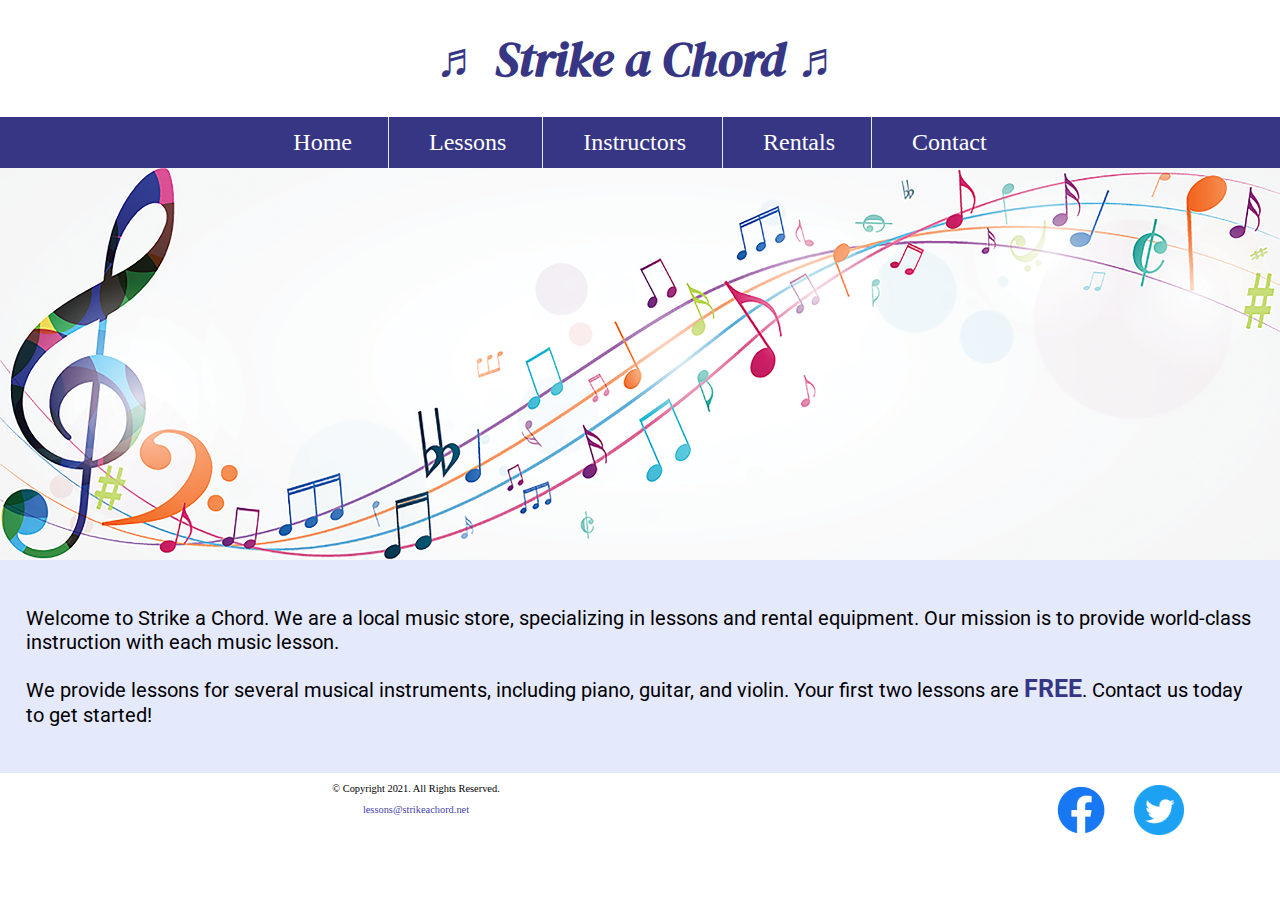
<file: index.html>
<!DOCTYPE html>
<!-- 
	Student Name: Nolan Lewandowski
	File Name: index.html
	Today's Date: May 7, 2021
 -->
<html lang="en">
<head>
	<title>Music Lessons - Rentals | Strike a Chord</title>
	<meta charset="utf-8">
	<meta name="description" content="Strike a Chord specializes in music lessons and music rental equipment.">
    <link rel="stylesheet" href="css/styles.css">
    <meta name="viewport" content="width=device-width, initial-scale=1.0">
    <link href="https://fonts.googleapis.com/css?family=DM+Serif+Display:400i|Roboto&display=swap" rel="stylesheet">
    <link rel="shortcut icon" href="images/favicon.ico">
	<link rel="icon" type="image/png" sizes="32x32" href="images/favicon-32.png">
    <link rel="apple-touch-icon" sizes="180x180" href="images/apple-touch-icon.png">
	<link rel="icon" sizes="192x192" href="images/android-chrome-192.png">
</head>
<body>

	<!-- Mobile Nav -->
	<nav class="mobile-nav">
		<div id="menu-links">
			<a href="index.html">Home</a>
			<a href="lessons.html">Lessons</a>
			<a href="instructors.html">Instructors</a>
			<a href="rentals.html">Rentals</a>
			<a href="contact.html">Contact Us</a>
		</div>
		<a class="menu-icon" onclick="hamburger()">
			<div>&#9776;</div>
		</a>
    </nav>

	<header>
        <h1> <span class="tab-desk symbol">&#9836;</span> Strike a Chord <span class="tab-desk symbol">&#9836;</span> </h1>
	</header>
	
	<nav class="tab-desk">
		<ul>
            <li><a href="index.html">Home</a></li>  
            <li><a href="lessons.html">Lessons</a></li>   
            <li><a href="instructors.html">Instructors</a></li>    
            <li><a href="rentals.html">Rentals</a></li>    
            <li><a href="contact.html">Contact</a></li>
        </ul>
	</nav>
    
    <!-- Hero Image -->
    <div id="hero" class="tab-desk">
        <img src="images/music-notes.png" alt="colorful music notes">
    </div>
	
	<!-- Use the main area to add the main content to the webpage -->
	<main>
		
        <div id="intro">
            
            <p>Welcome to Strike a Chord. We are a local music store, specializing in lessons and rental equipment. Our mission is to provide world-class instruction with each music lesson.</p>

            <p>We provide lessons for several musical instruments, including piano, guitar, and violin. Your first two lessons are <span class="action">FREE</span>. Contact us today to get started!</p>
            
        </div>
		
	</main>
	
	<footer>

		<div class="copyright">
			<p>&copy; Copyright 2021. All Rights Reserved.</p>
			<p><a href="mailto:lessons@strikeachord.net">lessons@strikeachord.net</a></p>
		</div>

		<div class="social">
			<a href="https://www.facebook.com" target="_blank"><img src="images/facebook-logo.png" alt="Facebook logo"></a>
			<a href="https://www.twitter.com" target="_blank"><img src="images/twitter-logo.png" alt="Twitter logo"></a>
		</div>

	</footer>
	<script src="scripts/script.js"></script>
</body>
</html>
</file>
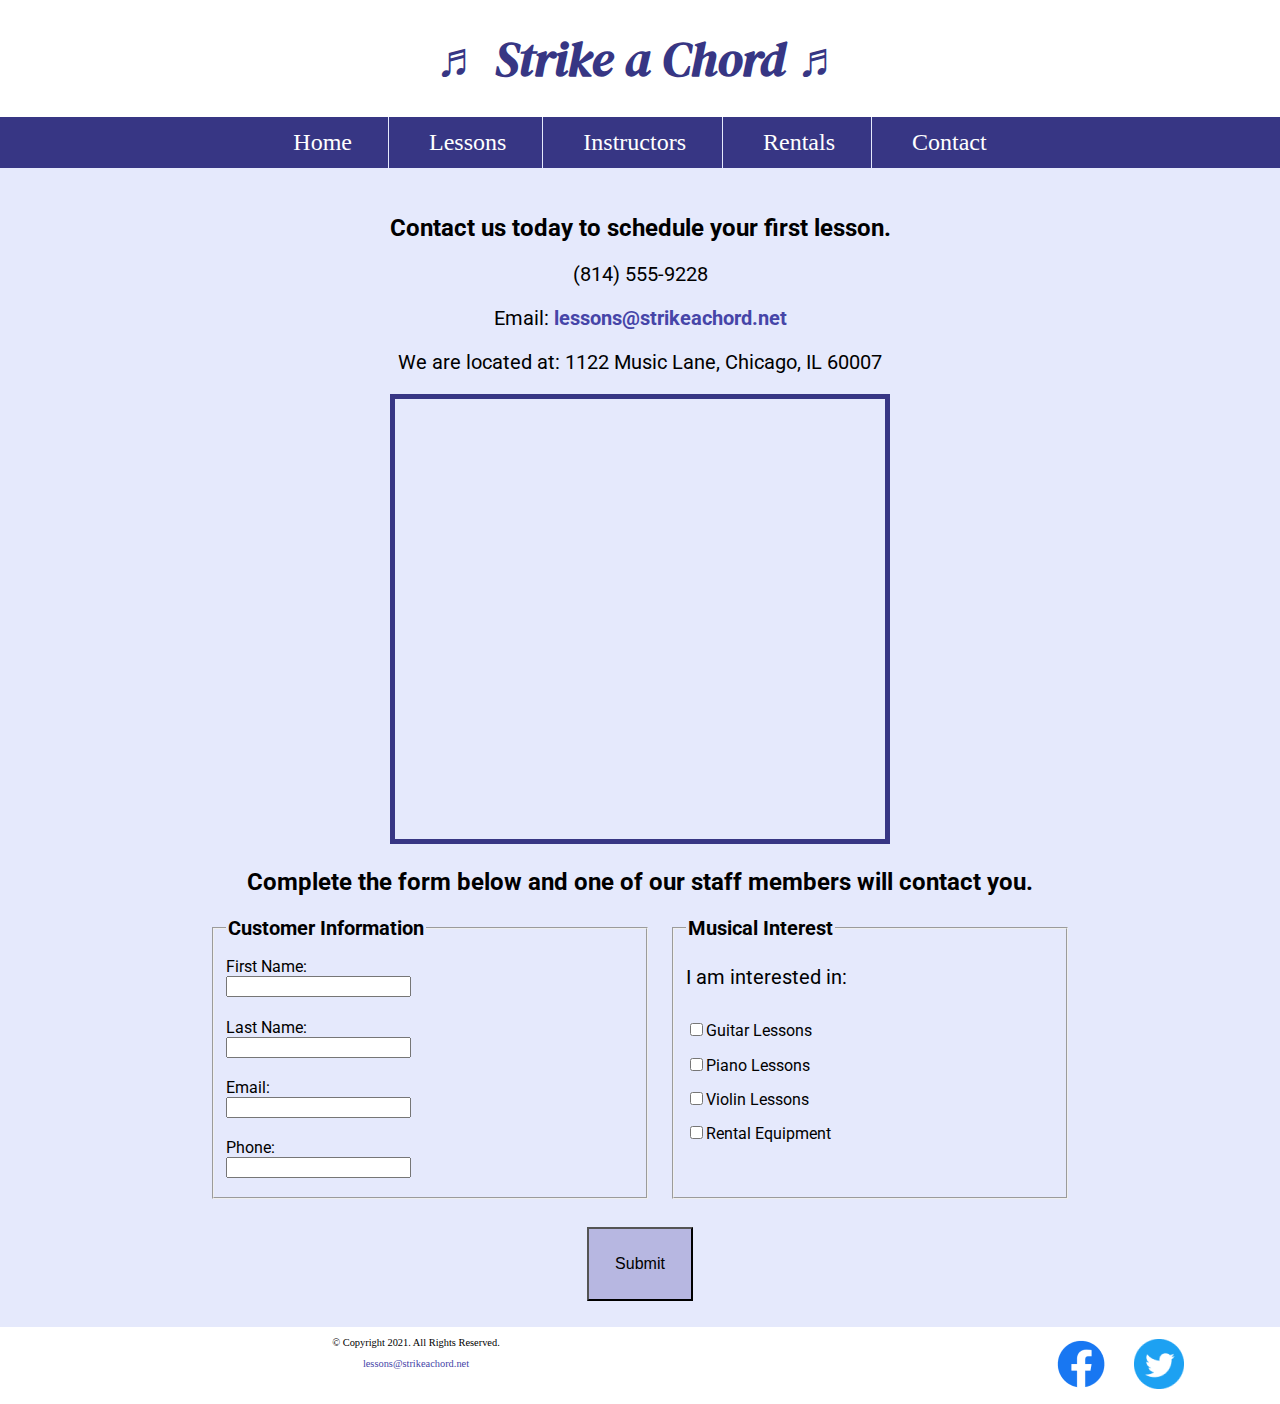
<file: contact.html>
<!DOCTYPE html>
<!-- 
	Student Name: Maria Cruz
	File Name: contact.html
	Today's Date: May 20, 2021
 -->
<html lang="en">
<head>
	<title>Location | Strike a Chord</title>
	<meta charset="utf-8">
    <meta name="description" content="Contact us at (814) 555-9228 or visit us at 1122 Music Lane, Chicago, IL for more information.">
    <link rel="stylesheet" href="css/styles.css">
    <meta name="viewport" content="width=device-width, initial-scale=1.0">
    <link href="https://fonts.googleapis.com/css?family=DM+Serif+Display:400i|Roboto&display=swap" rel="stylesheet">
    <link rel="shortcut icon" href="images/favicon.ico">
	<link rel="icon" type="image/png" sizes="32x32" href="images/favicon-32.png">
    <link rel="apple-touch-icon" sizes="180x180" href="images/apple-touch-icon.png">
	<link rel="icon" sizes="192x192" href="images/android-chrome-192.png">
</head>
<body>

	<!-- Mobile Nav -->
	<nav class="mobile-nav">
		<div id="menu-links">
			<a href="index.html">Home</a>
			<a href="lessons.html">Lessons</a>
			<a href="instructors.html">Instructors</a>
			<a href="rentals.html">Rentals</a>
			<a href="contact.html">Contact Us</a>
		</div>
		<a class="menu-icon" onclick="hamburger()">
			<div>&#9776;</div>
		</a>
    </nav>
    
    <header>
		<h1> <span class="tab-desk">&#9836;</span> Strike a Chord <span class="tab-desk">&#9836;</span> </h1>
	</header>
	
	<nav class="tab-desk">
		<ul>
            <li><a href="index.html">Home</a></li>  
            <li><a href="lessons.html">Lessons</a></li>   
            <li><a href="instructors.html">Instructors</a></li>    
            <li><a href="rentals.html">Rentals</a></li>    
            <li><a href="contact.html">Contact</a></li>
        </ul>
	</nav>
	
	<!-- Use the main area to add the main content to the webpage -->
	<main>
        
        <div id="contact">
            
            <h2>Contact us today to schedule your first lesson.</h2>
            <p class="tel-link mobile"><a href="tel:8145559228">(814) 555-9228</a></p>
            <p class="tab-desk">(814) 555-9228</p>
            <p>Email: <a href="mailto:lessons@strikeachord.net" class="email-link">lessons@strikeachord.net</a></p>
            <p>We are located at: 1122 Music Lane, Chicago, IL 60007</p>
            
            <iframe src="https://www.google.com/maps/embed?pb=!1m18!1m12!1m3!1d380513.7160580949!2d-88.01215278051977!3d41.83339249282865!2m3!1f0!2f0!3f0!3m2!1i1024!2i768!4f13.1!3m3!1m2!1s0x880e2c3cd0f4cbed%3A0xafe0a6ad09c0c000!2sChicago%2C+IL!5e0!3m2!1sen!2sus!4v1558660826146!5m2!1sen!2sus" width="600" height="450" class="map" allowfullscreen></iframe>
        
        </div>
        
        <div id="form">
                
                <h2>Complete the form below and one of our staff members will contact you.</h2> 
            
                <form class="form-grid"><!-- Start Form -->
                    
                    <fieldset>
                        <legend>Customer Information</legend>
                        <label for="fName">First Name:</label>
                        <input type="text" name="fName" id="fName">

                        <label for="lName">Last Name:</label>
                        <input type="text" name="lName" id="lName"> 
                        
                        <label for="email">Email:</label>
                        <input type="email" name="email" id="email">
                        
                        <label for="phone">Phone:</label>
                        <input type="tel" id="phone" name="phone">
                    </fieldset>
                    
                    <fieldset>
                        <legend>Musical Interest</legend>
                        <p>I am interested in:</p>
                            
                        <label for="guitarles"><input type="checkbox" name="interest" id="guitarles" value="Guitar Lessons">Guitar Lessons</label>

                        <label for="pianoles"><input type="checkbox" name="interest" id="pianoles" value="Piano Lessons">Piano Lessons</label>

                        <label for="violinles"><input type="checkbox" name="interest" id="violinles" value="Violin Lessons">Violin Lessons</label>
                        
                        <label for="rent"><input type="checkbox" name="interest" id="rent" value="Rental Equipment">Rental Equipment</label>
                        
                    </fieldset>
                    
                    <input type="submit" id="submit" value="Submit" class="btn">
                    
                </form>
            
            </div>
        
	</main>
	
	<footer>

		<div class="copyright">
			<p>&copy; Copyright 2021. All Rights Reserved.</p>
			<p><a href="mailto:lessons@strikeachord.net">lessons@strikeachord.net</a></p>
		</div>

		<div class="social">
			<a href="https://www.facebook.com" target="_blank"><img src="images/facebook-logo.png" alt="Facebook logo"></a>
			<a href="https://www.twitter.com" target="_blank"><img src="images/twitter-logo.png" alt="Twitter logo"></a>
		</div>

	</footer>
	<script src="scripts/script.js"></script>
</body>
</html>
</file>
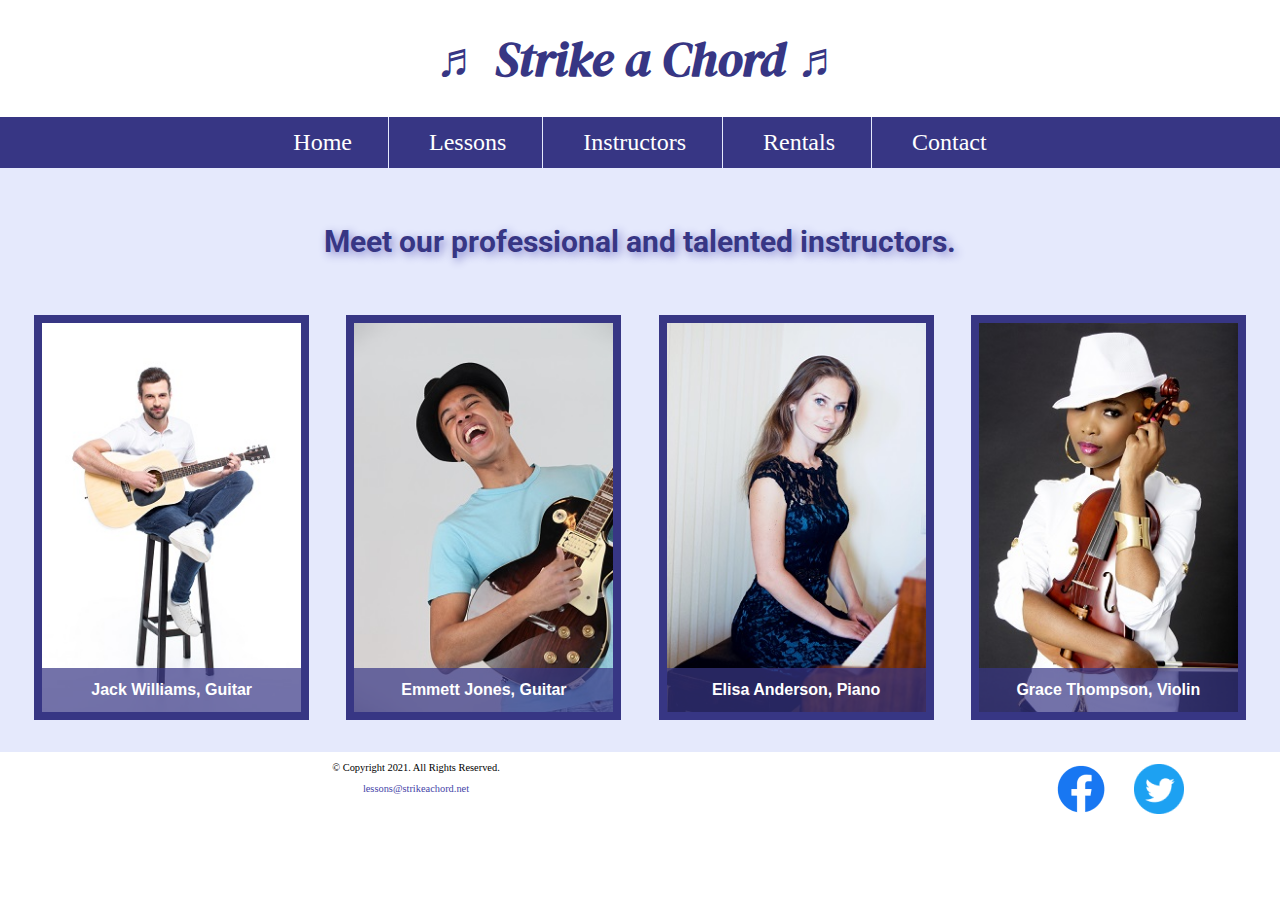
<file: instructors.html>
<!DOCTYPE html>
<!-- 
	Student Name: Maria Cruz
	File Name: instructors.html
	Today's Date: July 27, 2021
 -->
<html lang="en">
<head>
	<title>Instructors | Strike a Chord</title>
	<meta charset="utf-8">
    <meta name="description" content="Our instructors are knowledgeable and professional.">
    <link rel="stylesheet" href="css/styles.css">
    <meta name="viewport" content="width=device-width, initial-scale=1.0">
    <link href="https://fonts.googleapis.com/css?family=DM+Serif+Display:400i|Roboto&display=swap" rel="stylesheet">
    <link rel="shortcut icon" href="images/favicon.ico">
	<link rel="icon" type="image/png" sizes="32x32" href="images/favicon-32.png">
    <link rel="apple-touch-icon" sizes="180x180" href="images/apple-touch-icon.png">
	<link rel="icon" sizes="192x192" href="images/android-chrome-192.png">
</head>
<body>

	<!-- Mobile Nav -->
	<nav class="mobile-nav">
		<div id="menu-links">
			<a href="index.html">Home</a>
			<a href="lessons.html">Lessons</a>
			<a href="instructors.html">Instructors</a>
			<a href="rentals.html">Rentals</a>
			<a href="contact.html">Contact Us</a>
		</div>
		<a class="menu-icon" onclick="hamburger()">
			<div>&#9776;</div>
		</a>
    </nav>
    
    <header>
		<h1> <span class="tab-desk">&#9836;</span> Strike a Chord <span class="tab-desk">&#9836;</span> </h1>
	</header>
	
	<nav class="tab-desk">
		<ul>
            <li><a href="index.html">Home</a></li>  
            <li><a href="lessons.html">Lessons</a></li>   
            <li><a href="instructors.html">Instructors</a></li>    
            <li><a href="rentals.html">Rentals</a></li>    
            <li><a href="contact.html">Contact</a></li>
        </ul>
	</nav>
	
	<!-- Use the main area to add the main content to the webpage -->
	<main class="grid">
        
        <aside>
            <p>Meet our professional and talented instructors.</p>
        </aside>
        
        <figure>
            <img src="images/guitar-instructor.jpg" alt="guitar instructor">
            <figcaption>Jack Williams, Guitar</figcaption>
        </figure>
        
        <figure>
            <img src="images/electric-guitar-instructor.jpg" alt="guitar instructor">
            <figcaption>Emmett Jones, Guitar</figcaption>
        </figure>
        
        <figure>
            <img src="images/piano-instructor.jpg" alt="piano instructor">
            <figcaption>Elisa Anderson, Piano</figcaption>
        </figure>
        
        <figure>
            <img src="images/violin-instructor.jpg" alt="guitar instructor">
            <figcaption>Grace Thompson, Violin</figcaption>
        </figure>
        
	</main>
	
	<footer>

		<div class="copyright">
			<p>&copy; Copyright 2021. All Rights Reserved.</p>
			<p><a href="mailto:lessons@strikeachord.net">lessons@strikeachord.net</a></p>
		</div>

		<div class="social">
			<a href="https://www.facebook.com" target="_blank"><img src="images/facebook-logo.png" alt="Facebook logo"></a>
			<a href="https://www.twitter.com" target="_blank"><img src="images/twitter-logo.png" alt="Twitter logo"></a>
		</div>

	</footer>
	<script src="scripts/script.js"></script>
</body>
</html>
</file>
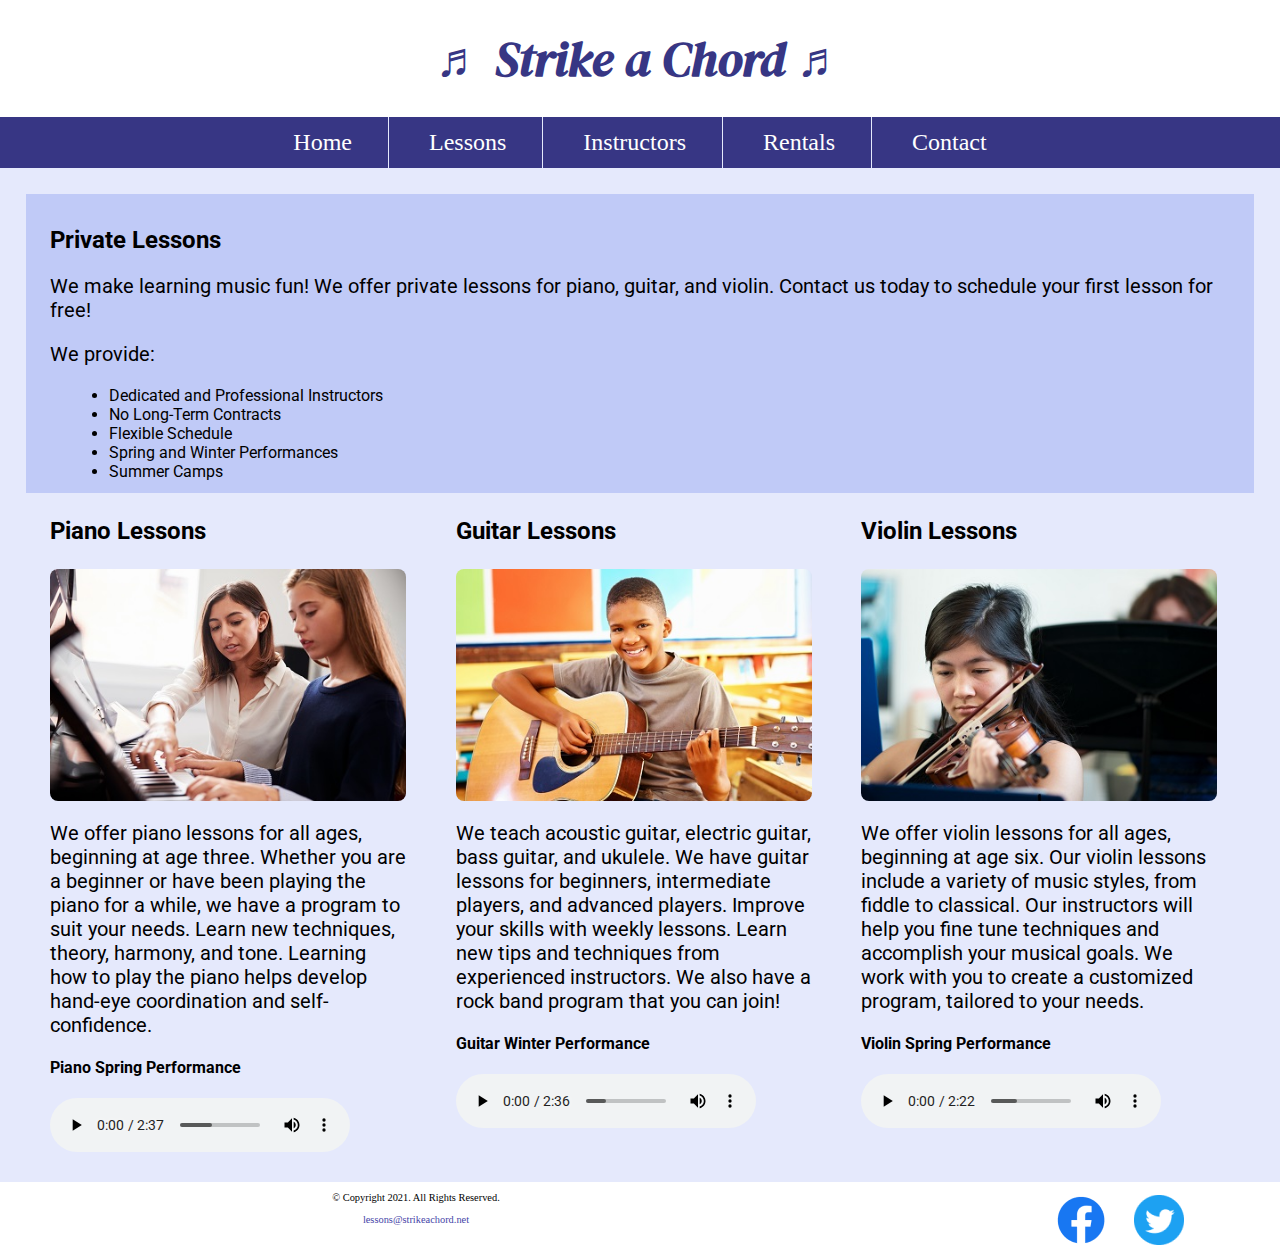
<file: lessons.html>
<!DOCTYPE html>
<!-- 
	Student Name: Maria Cruz
	File Name: lessons.html
	Today's Date: May 20, 2021
 -->
<html lang="en">
<head>
	<title>Piano, Guitar, Violin Lessons | Strike a Chord</title>
	<meta charset="utf-8">
    <meta name="description" content="We provide music lessons for piano, guitar, electric guitar, bass guitar, ukelele, and the violin. Your first two lessons are free.">
    <link rel="stylesheet" href="css/styles.css">
    <meta name="viewport" content="width=device-width, initial-scale=1.0">
    <link href="https://fonts.googleapis.com/css?family=DM+Serif+Display:400i|Roboto&display=swap" rel="stylesheet">
    <link rel="shortcut icon" href="images/favicon.ico">
	<link rel="icon" type="image/png" sizes="32x32" href="images/favicon-32.png">
    <link rel="apple-touch-icon" sizes="180x180" href="images/apple-touch-icon.png">
	<link rel="icon" sizes="192x192" href="images/android-chrome-192.png">
</head>
<body>

	<!-- Mobile Nav -->
	<nav class="mobile-nav">
		<div id="menu-links">
			<a href="index.html">Home</a>
			<a href="lessons.html">Lessons</a>
			<a href="instructors.html">Instructors</a>
			<a href="rentals.html">Rentals</a>
			<a href="contact.html">Contact Us</a>
		</div>
		<a class="menu-icon" onclick="hamburger()">
			<div>&#9776;</div>
		</a>
    </nav>
    
    <header>
		<h1> <span class="tab-desk">&#9836;</span> Strike a Chord <span class="tab-desk">&#9836;</span> </h1>
	</header>
	
	<nav class="tab-desk">
		<ul>
            <li><a href="index.html">Home</a></li>  
            <li><a href="lessons.html">Lessons</a></li>   
            <li><a href="instructors.html">Instructors</a></li>    
            <li><a href="rentals.html">Rentals</a></li>    
            <li><a href="contact.html">Contact</a></li>
        </ul>
	</nav>
	
	<!-- Use the main area to add the main content to the webpage -->
	<main>
        
        <section id="info">
            
            <h2>Private Lessons</h2>
            <p>We make learning music fun! We offer private lessons for piano, guitar, and violin. Contact us today to schedule your first lesson for free! </p>
            <p>We provide:</p>
            <ul>
                <li>Dedicated and Professional Instructors</li>
                <li>No Long-Term Contracts</li>
                <li>Flexible Schedule</li>
                <li>Spring and Winter Performances</li>
                <li>Summer Camps</li>
            </ul>
            
        </section>
        
        <section id="piano">
            
            <h3>Piano Lessons</h3>
            <img src="images/piano-lesson.jpg" alt="piano teacher and student sitting at a piano" class="round">
            <p>We offer piano lessons for all ages, beginning at age three. Whether you are a beginner or have been playing the piano for a while, we have a program to suit your needs. Learn new techniques, theory, harmony, and tone. Learning how to play the piano helps develop hand-eye coordination and self-confidence.</p>
            
            <h4>Piano Spring Performance</h4>
            <audio controls>
                <source src="media/piano.mp3" type="audio/mp3">
                <source src="media/piano.ogg" type="audio/ogg">
                <p>Your browser does not support the audio element.</p>
            </audio>
        
        </section>
        
        <section id="guitar">
            
            <h3>Guitar Lessons</h3>
            <img src="images/child-guitar.jpg" alt="child with a smile holding a guitar" class="round">
            <p>We teach acoustic guitar, electric guitar, bass guitar, and ukulele. We have guitar lessons for beginners, intermediate players, and advanced players. Improve your skills with weekly lessons. Learn new tips and techniques from experienced instructors. We also have a rock band program that you can join!</p>
            
            <h4>Guitar Winter Performance</h4>
            <audio controls>
                <source src="media/guitar.mp3" type="audio/mp3">
                <source src="media/guitar.ogg" type="audio/ogg">
                <p>Your browser does not support the audio element.</p>
            </audio>
        
        </section>
        
        <section id="violin">
            
            <h3>Violin Lessons</h3>
            <img src="images/woman-violin.jpg" alt="woman playing the violin" class="round">
            <p>We offer violin lessons for all ages, beginning at age six. Our violin lessons include a variety of music styles, from fiddle to classical. Our instructors will help you fine tune techniques and accomplish your musical goals. We work with you to create a customized program, tailored to your needs.</p>
            
            <h4>Violin Spring Performance</h4>
            <audio controls>
                <source src="media/violin.mp3" type="audio/mp3">
                <source src="media/violin.ogg" type="audio/ogg">
                <p>Your browser does not support the audio element.</p>
            </audio>
           
        </section>
        
	</main>
	
	<footer>

		<div class="copyright">
			<p>&copy; Copyright 2021. All Rights Reserved.</p>
			<p><a href="mailto:lessons@strikeachord.net">lessons@strikeachord.net</a></p>
		</div>

		<div class="social">
			<a href="https://www.facebook.com" target="_blank"><img src="images/facebook-logo.png" alt="Facebook logo"></a>
			<a href="https://www.twitter.com" target="_blank"><img src="images/twitter-logo.png" alt="Twitter logo"></a>
		</div>

	</footer>
	<script src="scripts/script.js"></script>
</body>
</html>
</file>
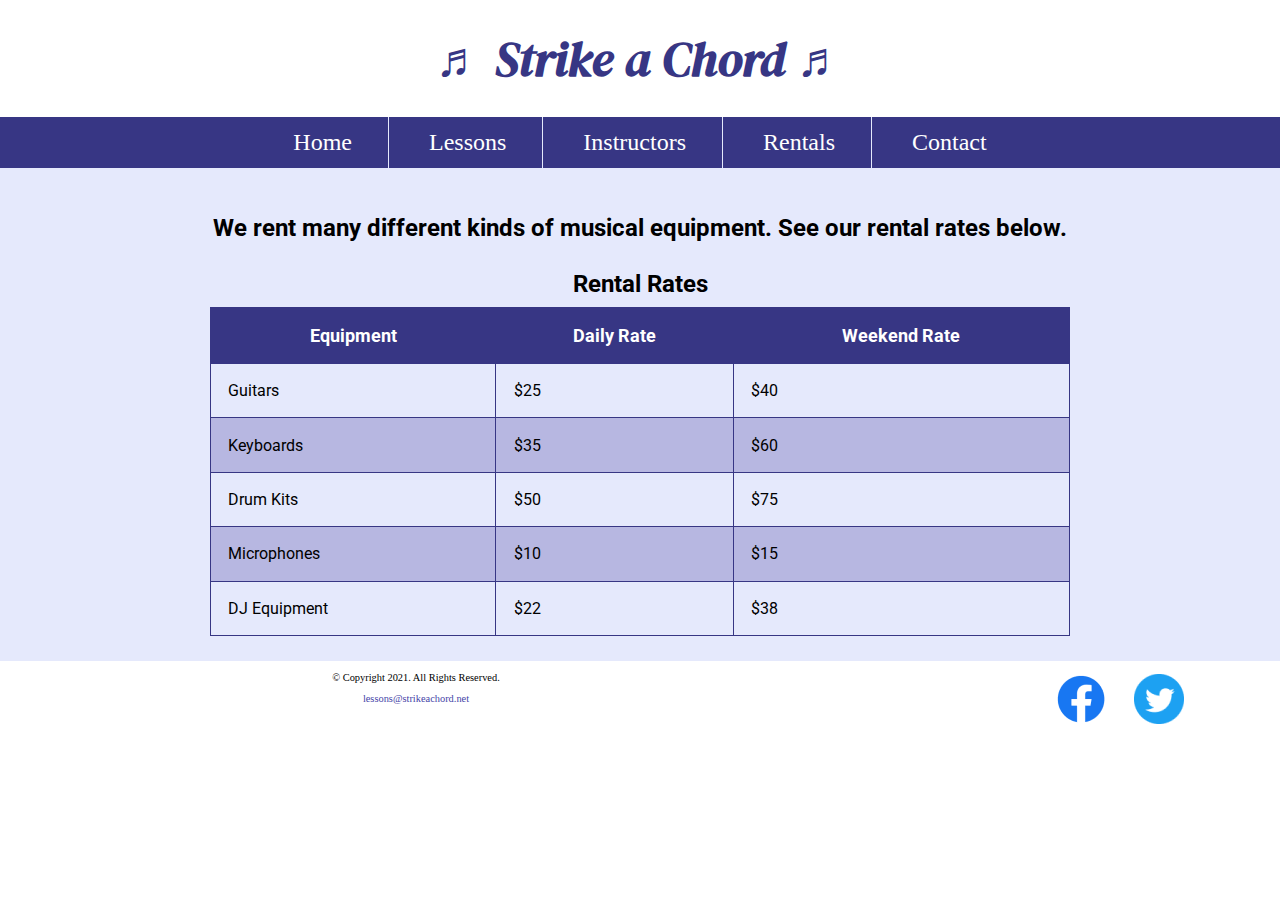
<file: rentals.html>
<!DOCTYPE html>
<!-- 
	Student Name: Maria Cruz
	File Name: rentals.html
	Today's Date: May 7, 2021
 -->
<html lang="en">
<head>
	<title>Music Rental Equipment | Strike a Chord</title>
	<meta charset="utf-8">
    <meta name="description" content="Need music rental equipment? We rent guitars, keyboards, drum kits, microphones, and DJ equipment.">
    <link rel="stylesheet" href="css/styles.css">
    <meta name="viewport" content="width=device-width, initial-scale=1.0">
    <link href="https://fonts.googleapis.com/css?family=DM+Serif+Display:400i|Roboto&display=swap" rel="stylesheet">
    <link rel="shortcut icon" href="images/favicon.ico">
	<link rel="icon" type="image/png" sizes="32x32" href="images/favicon-32.png">
    <link rel="apple-touch-icon" sizes="180x180" href="images/apple-touch-icon.png">
	<link rel="icon" sizes="192x192" href="images/android-chrome-192.png">
</head>
<body>

	<!-- Mobile Nav -->
	<nav class="mobile-nav">
		<div id="menu-links">
			<a href="index.html">Home</a>
			<a href="lessons.html">Lessons</a>
			<a href="instructors.html">Instructors</a>
			<a href="rentals.html">Rentals</a>
			<a href="contact.html">Contact Us</a>
		</div>
		<a class="menu-icon" onclick="hamburger()">
			<div>&#9776;</div>
		</a>
    </nav>
    
    <header>
		<h1> <span class="tab-desk">&#9836;</span> Strike a Chord <span class="tab-desk">&#9836;</span> </h1>
	</header>
	
	<nav class="tab-desk">
		<ul>
            <li><a href="index.html">Home</a></li>  
            <li><a href="lessons.html">Lessons</a></li>   
            <li><a href="instructors.html">Instructors</a></li>    
            <li><a href="rentals.html">Rentals</a></li>    
            <li><a href="contact.html">Contact</a></li>
        </ul>
	</nav>
	
	<!-- Use the main area to add the main content to the webpage -->
	<main>
        
        <div id="rental">
            
            <h2>We rent many different kinds of musical equipment. See our rental rates below.</h2>
            
            <table>
                <caption>Rental Rates</caption>
                <tr><!-- Row 1 -->
                    <th>Equipment</th>
                    <th>Daily Rate</th>
                    <th>Weekend Rate</th>
                </tr>
                
                <tr><!-- Row 2 -->
                    <td>Guitars</td>
                    <td>$25</td>
                    <td>$40</td>
                </tr>
                
                <tr><!-- Row 3 -->
                    <td>Keyboards</td>
                    <td>$35</td>
                    <td>$60</td>
                </tr>
                
                <tr><!-- Row 4 -->
                    <td>Drum Kits</td>
                    <td>$50</td>
                    <td>$75</td>
                </tr>
                
                <tr><!-- Row 5 -->
                    <td>Microphones</td>
                    <td>$10</td>
                    <td>$15</td>
                </tr>
                
                <tr><!-- Row 6 -->
                    <td>DJ Equipment</td>
                    <td>$22</td>
                    <td>$38</td>
                </tr>
            
            </table>
        
        </div>
        
	</main>
	
	<footer>

		<div class="copyright">
			<p>&copy; Copyright 2021. All Rights Reserved.</p>
			<p><a href="mailto:lessons@strikeachord.net">lessons@strikeachord.net</a></p>
		</div>

		<div class="social">
			<a href="https://www.facebook.com" target="_blank"><img src="images/facebook-logo.png" alt="Facebook logo"></a>
			<a href="https://www.twitter.com" target="_blank"><img src="images/twitter-logo.png" alt="Twitter logo"></a>
		</div>

	</footer>
	<script src="scripts/script.js"></script>
</body>
</html>
</file>
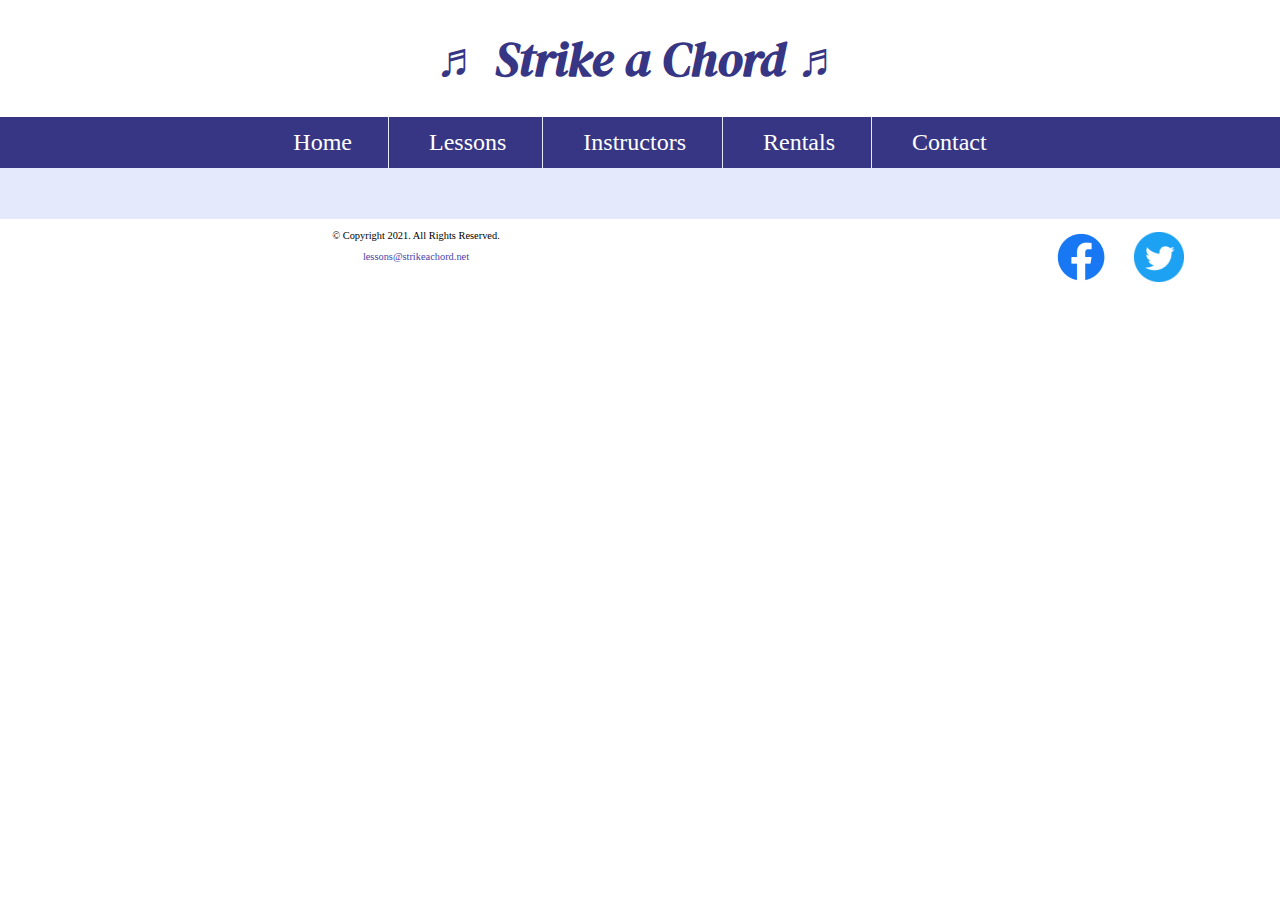
<file: template.html>
<!DOCTYPE html>
<!-- 
	Student Name: Maria Cruz
	File Name: template.html
	Today's Date: May 7, 2021
 -->
<html lang="en">
<head>
	<title>Strike a Chord: Template</title>
	<meta charset="utf-8">
    <link rel="stylesheet" href="css/styles.css">
    <meta name="viewport" content="width=device-width, initial-scale=1.0">
    <link href="https://fonts.googleapis.com/css?family=DM+Serif+Display:400i|Roboto&display=swap" rel="stylesheet">
    <link rel="shortcut icon" href="images/favicon.ico">
	<link rel="icon" type="image/png" sizes="32x32" href="images/favicon-32.png">
    <link rel="apple-touch-icon" sizes="180x180" href="images/apple-touch-icon.png">
	<link rel="icon" sizes="192x192" href="images/android-chrome-192.png">
</head>
<body>

	<!-- Mobile Nav -->
	<nav class="mobile-nav">
		<div id="menu-links">
			<a href="index.html">Home</a>
			<a href="lessons.html">Lessons</a>
			<a href="instructors.html">Instructors</a>
			<a href="rentals.html">Rentals</a>
			<a href="contact.html">Contact Us</a>
		</div>
		<a class="menu-icon" onclick="hamburger()">
			<div>&#9776;</div>
		</a>
    </nav>
    
    <header>
		<h1> <span class="tab-desk">&#9836;</span> Strike a Chord <span class="tab-desk">&#9836;</span> </h1>
	</header>
	
	<nav class="tab-desk">
		<ul>
            <li><a href="index.html">Home</a></li>  
            <li><a href="lessons.html">Lessons</a></li>   
            <li><a href="instructors.html">Instructors</a></li>    
            <li><a href="rentals.html">Rentals</a></li>    
            <li><a href="contact.html">Contact</a></li>
        </ul>
	</nav>
	
	<!-- Use the main area to add the main content to the webpage -->
	<main>
        
        <div>
        
        </div>
        
	</main>
	
	<footer>

		<div class="copyright">
			<p>&copy; Copyright 2021. All Rights Reserved.</p>
			<p><a href="mailto:lessons@strikeachord.net">lessons@strikeachord.net</a></p>
		</div>

		<div class="social">
			<a href="https://www.facebook.com" target="_blank"><img src="images/facebook-logo.png" alt="Facebook logo"></a>
			<a href="https://www.twitter.com" target="_blank"><img src="images/twitter-logo.png" alt="Twitter logo"></a>
		</div>

	</footer>
	<script src="scripts/script.js"></script>
</body>
</html>
</file>
<file: css/styles.css>
/*
Author: Nolan Lewandowski
Date: 9/26/23
File Name: styles.css
*/

/* CSS Reset */
body, header, nav, main, footer, img, h1, ul, section, aside, figure, figcaption {
    margin: 0;
    padding: 0;
    border: 0;
}

/* Style rule for images */
img {
    max-width: 100%;
    display: block;
}

/* Style rule for box sizing applies to all elements */
* {
  box-sizing: border-box;
}

/* Style rules for mobile viewport */

/* Hide tab-desk class */
.tab-desk, #menu-links {
    display: none;
}

/* Style rules for header content */
header {
    text-align: center;
    font-size: 1.5em;
    color: #373684;
}

header h1 {
    font-family: 'DM Serif Display', serif;
    font-style: italic;
    font-size: 1.5em;
    padding: 4%;
    margin-right: 15%;
}

/* Style rules for navigation area */
nav {
    background-color: #373684;
}

.mobile-nav a {
    color: #fff;
    text-align: center;  
    font-size: 2em;
    text-decoration: none;
    padding: 3%;
    display: block;
}

.mobile-nav a.menu-icon {
    display: block;
    position: absolute;
    right: 0;
    top: 0;
}

.menu-icon div {
    height: 50px;
    width: 50px;
    background-color: #373684;
}

/* Style rules for main content */
main {
    padding: 2%;
    background-color: #e5e9fc;
    overflow: auto;
    font-family: 'Roboto', sans-serif;
}

main p {
    font-size: 1.25em;
}

.action {
    font-size: 1.25em;
    color: #373684;
    font-weight: bold;
}

#piano, #guitar, #violin {
    margin: 0 2%;
}

#info {
    clear: left;
    background-color: #c0caf7;
    padding: 1% 2%;
}

#info ul {
    margin-left: 10%;
}

.round {
    border-radius: 8px; 
}

aside {
    text-align: center;
    font-size: 1.5em;
    font-weight: bold;
    color: #373684;
    text-shadow: 3px 3px 10px #8280cb;
}

figure {
    position: relative;
    max-width: 275px;
    margin: 2% auto;
    border: 8px solid #373684;
}

figcaption {
    position: absolute;
    bottom: 0;
    background: rgba(55, 54, 132, 0.7); 
    color: #fff;
    width: 100%;
    padding: 5% 0;
    text-align: center;
    font-family: Verdana, Arial, sans-serif;
    font-size: 1.5em;
    font-weight: bold;
}

#contact, #rental h2, #form h2 {
    text-align: center;
}

.tel-link {
    background-color: #373684;
    padding: 2%;
    margin: 0 auto;
    width: 80%;
    text-align: center;
    border-radius: 5px;
}

.tel-link a {
    color: #fff;
    text-decoration: none;
    font-size: 1.5em;
    display: block;
}

#contact .email-link {
    color: #4645a8;
    text-decoration: none;
    font-weight: bold;
}

.map {
    border: 5px solid #373684;
    width: 95%;
    height: 50%;
}

/* Style rules for table */
table {
    border: 1px solid #373684;
    border-collapse: collapse;
    margin: 0 auto;
    width: 100%;
}

caption {
    font-size: 1.5em;
    font-weight: bold;
    padding: 1%;
}

th, td {
    border: 1px solid #373684;
    padding: 2%;
}

th {
    background-color: #373684;
    color: #fff;
    font-size: 1.15em;
}

tr:nth-child(odd) {
    background-color: #b7b7e1;
}

/* Style rules for form elements */
fieldset, input  { 
    margin-bottom: 2%;
}

fieldset legend {
    font-weight: bold;
    font-size: 1.25em;
}

label {
    display: block;
    padding-top: 3%;
}

form #submit {
    margin: 0 auto;
    display: block;
    padding: 3%;
    background-color: #b7b7e1;
    font-size: 1em;
}

/* Style rules for footer content */
footer {
    text-align: center;
    font-size: 0.65em;
    clear: left;
}

footer a {
    color: #4645a8;
    text-decoration: none;
}

.social img {
    display: inline-block;
    padding: 4%;
}

/* Media Query for Tablet Viewport */
@media screen and (min-width: 550px), print {
    
    /* Tablet Viewport: Show tab-desk class, hide mobile class */
    .tab-desk {
        display: block;
    }

    .mobile, .mobile-nav {
        display: none;
    }
    
    /* Tablet Viewport: Style rule for header content */
    header h1 {
        margin: 0;
        padding: 0;
        font-size: 2em;
    }
    
    span.tab-desk {
        display: inline;
    }
    
    /* Tablet Viewport: Style rules for nav area */
    nav ul {
        list-style-type: none;
        text-align: center;
    }
    
    nav li {
        border-top: none;
        display: inline-block;
        border-right: 1px solid #e5e9fc;
        font-size: 1.5em;
    }
    
    nav li:last-child {
        border-right: none;
    }
    
    nav li a {
        padding: 0.25em 0.5em;
        display: block;
        color: #fff;
        text-align: center;
        text-decoration: none;
    }
    
    .grid {
        display: grid;
        grid-template-columns: auto auto;
        grid-gap: 20px;
    }
    
    aside {
        grid-column: 1 / span 2;
    }
    
    /* Tablet Viewport: Style rule for map */
   .map {
        width: 500px;
        height: 450px;
    }
    
    /* Tablet Viewport: Style rule for form element */
    form {
        width: 70%;
        margin: 0 auto;
    }

    /* Tablet Viewport: Style rules for footer area */
    .copyright {
        float: left;
        width: 65%;
    }

    .social {
        float: right;
        width: 25%;
    }
    
}

/* Media Query for Desktop Viewport */
@media screen and (min-width: 769px), print {
    
    /* Desktop Viewport: Style rule for header */
    header {
        padding: 2%;
    }
        
    /* Desktop Viewport: Style rules for nav area */
    nav li a {
        padding: 0.5em 1.5em;
    }
    
    nav li a:hover {
        color: #373684;
        background-color: #e5e9fc;
        transform: scale(1.2);
    }
    
    /* Desktop Viewport: Style Rules for main content */  
    #info ul {
        margin-left: 5%;
    }
    
    main h3 {
        font-size: 1.5em;
    }
    
    #piano, #guitar, #violin {
        width: 29%;
        float: left;
        margin: 0 2%;
    }
        
    .grid {
        grid-template-columns: auto auto auto auto;
    }
    
    figcaption {
        font-size: 1em;
    }
    
    aside {
        grid-column: 1 / span 4;
    }
    
    /* Desktop Viewport: Style rule for table */
    table {
        width: 70%;
    }
    
    /* Desktop Viewport: Style rules for form elements */
    .form-grid {
        display: grid;
        grid-template-columns: auto auto;
        grid-gap: 20px; 
    }
    
    .btn {
        grid-column: 1 / span 2;
    }
    
}

/* Media Query for Print */
@media print {
    
    body {
        background-color: #fff;
        color: #000;
    }
    
}
</file>
